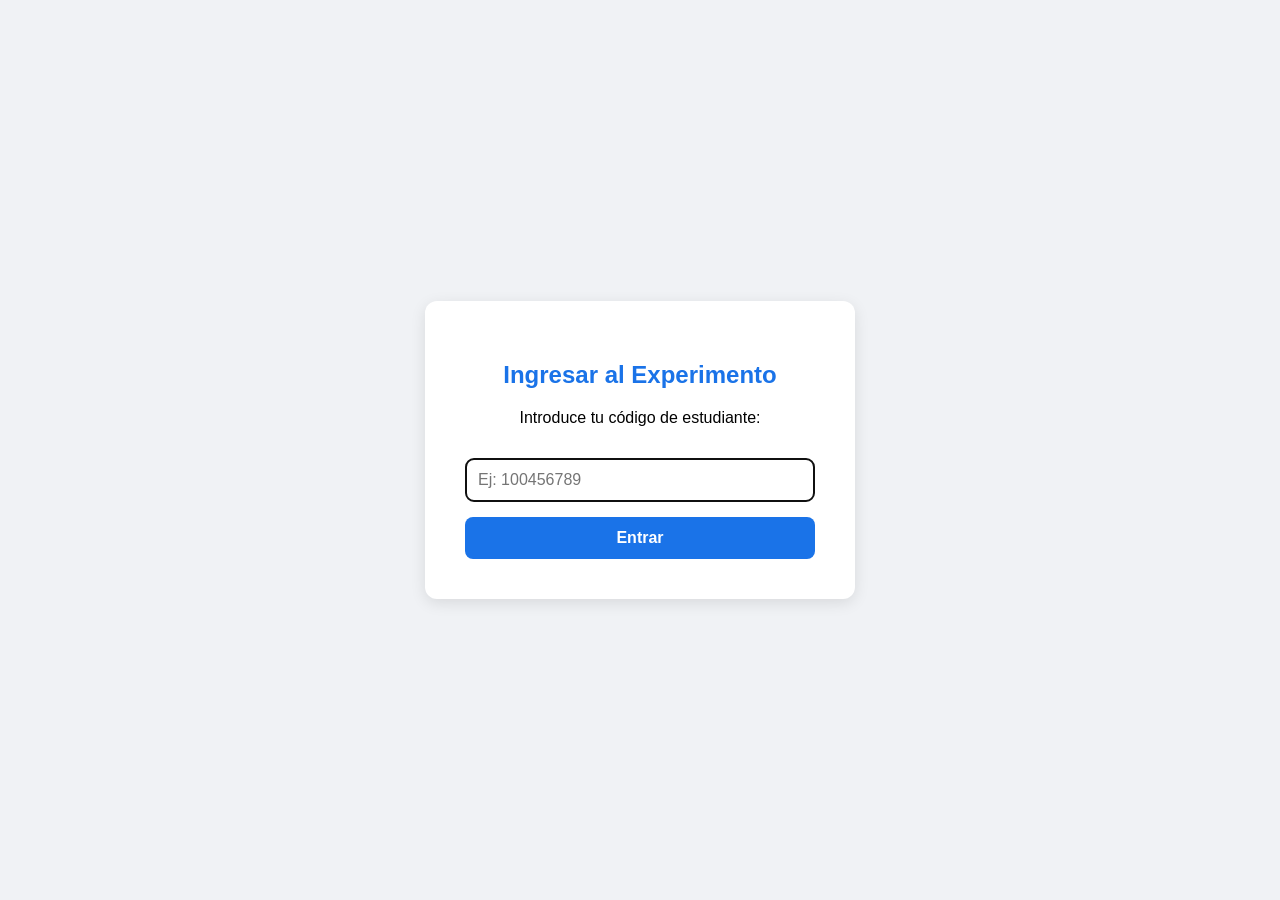
<file: index.html>
<!DOCTYPE html>
<html lang="es">
<head>
    <meta charset="UTF-8">
    <meta name="viewport" content="width=device-width, initial-scale=1.0">
    <title>Login - Experimento Educativo</title>
    <style>
        body { font-family: 'Segoe UI', sans-serif; background: #f0f2f5; display: flex; justify-content: center; align-items: center; height: 100vh; margin: 0; }
        .login-card { background: white; padding: 40px; border-radius: 12px; box-shadow: 0 4px 15px rgba(0,0,0,0.1); text-align: center; width: 350px; }
        h2 { color: #1a73e8; margin-bottom: 20px; }
        input { width: 100%; padding: 12px; margin: 15px 0; border: 1px solid #ddd; border-radius: 8px; box-sizing: border-box; font-size: 16px; }
        button { width: 100%; padding: 12px; background: #1a73e8; color: white; border: none; border-radius: 8px; cursor: pointer; font-size: 16px; font-weight: bold; }
        button:hover { background: #1557b0; }
    </style>
    <script src="lang.js?v=1.2"></script>
	<script>
		document.addEventListener('contextmenu', event => event.preventDefault());
	</script>
</head>
<body>

<div class="login-card">
    <h2 data-i18n="loginTitulo">Ingresar al Experimento</h2>
    <p data-i18n="loginInstruccion">Introduce tu código de estudiante:</p>
    <input type="text" id="studentCode" data-i18n="loginPlaceholder" placeholder="Ej: 100456789" autofocus>
    <button onclick="handleLogin()" data-i18n="loginBoton">Entrar</button>
</div>

<script>
    document.addEventListener('DOMContentLoaded', function() {
        aplicarTextosGlobales();
		document.title = t('loginTituloPagina');
    });

    function handleLogin() {
        const code = document.getElementById('studentCode').value.trim();
        if (code) {
            localStorage.setItem('userCode', code);
            window.location.href = 'dashboard.html';
        } else {
            alert(t('loginAlerta'));
        }
    }

    document.getElementById('studentCode').onkeypress = (e) => { 
        if(e.key === 'Enter') handleLogin(); 
    };
</script>

</body>
</html>
</file>
